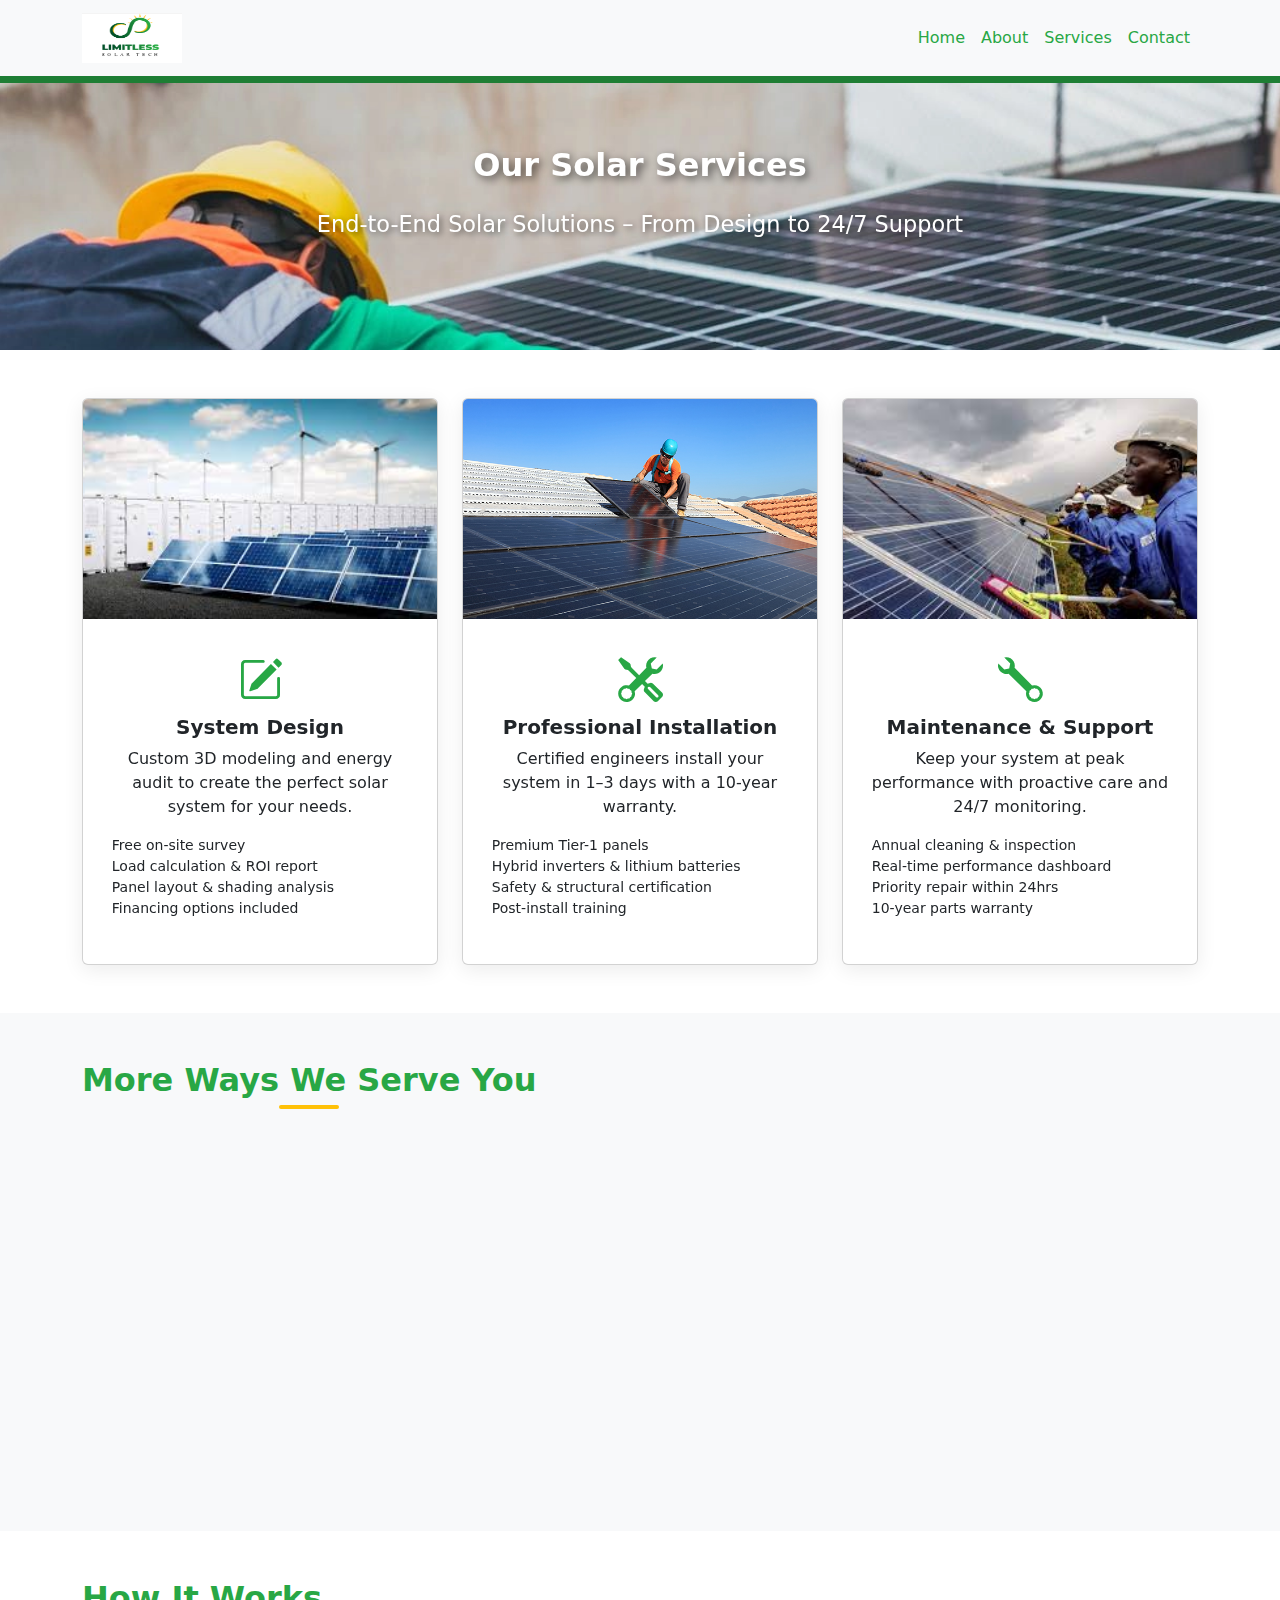
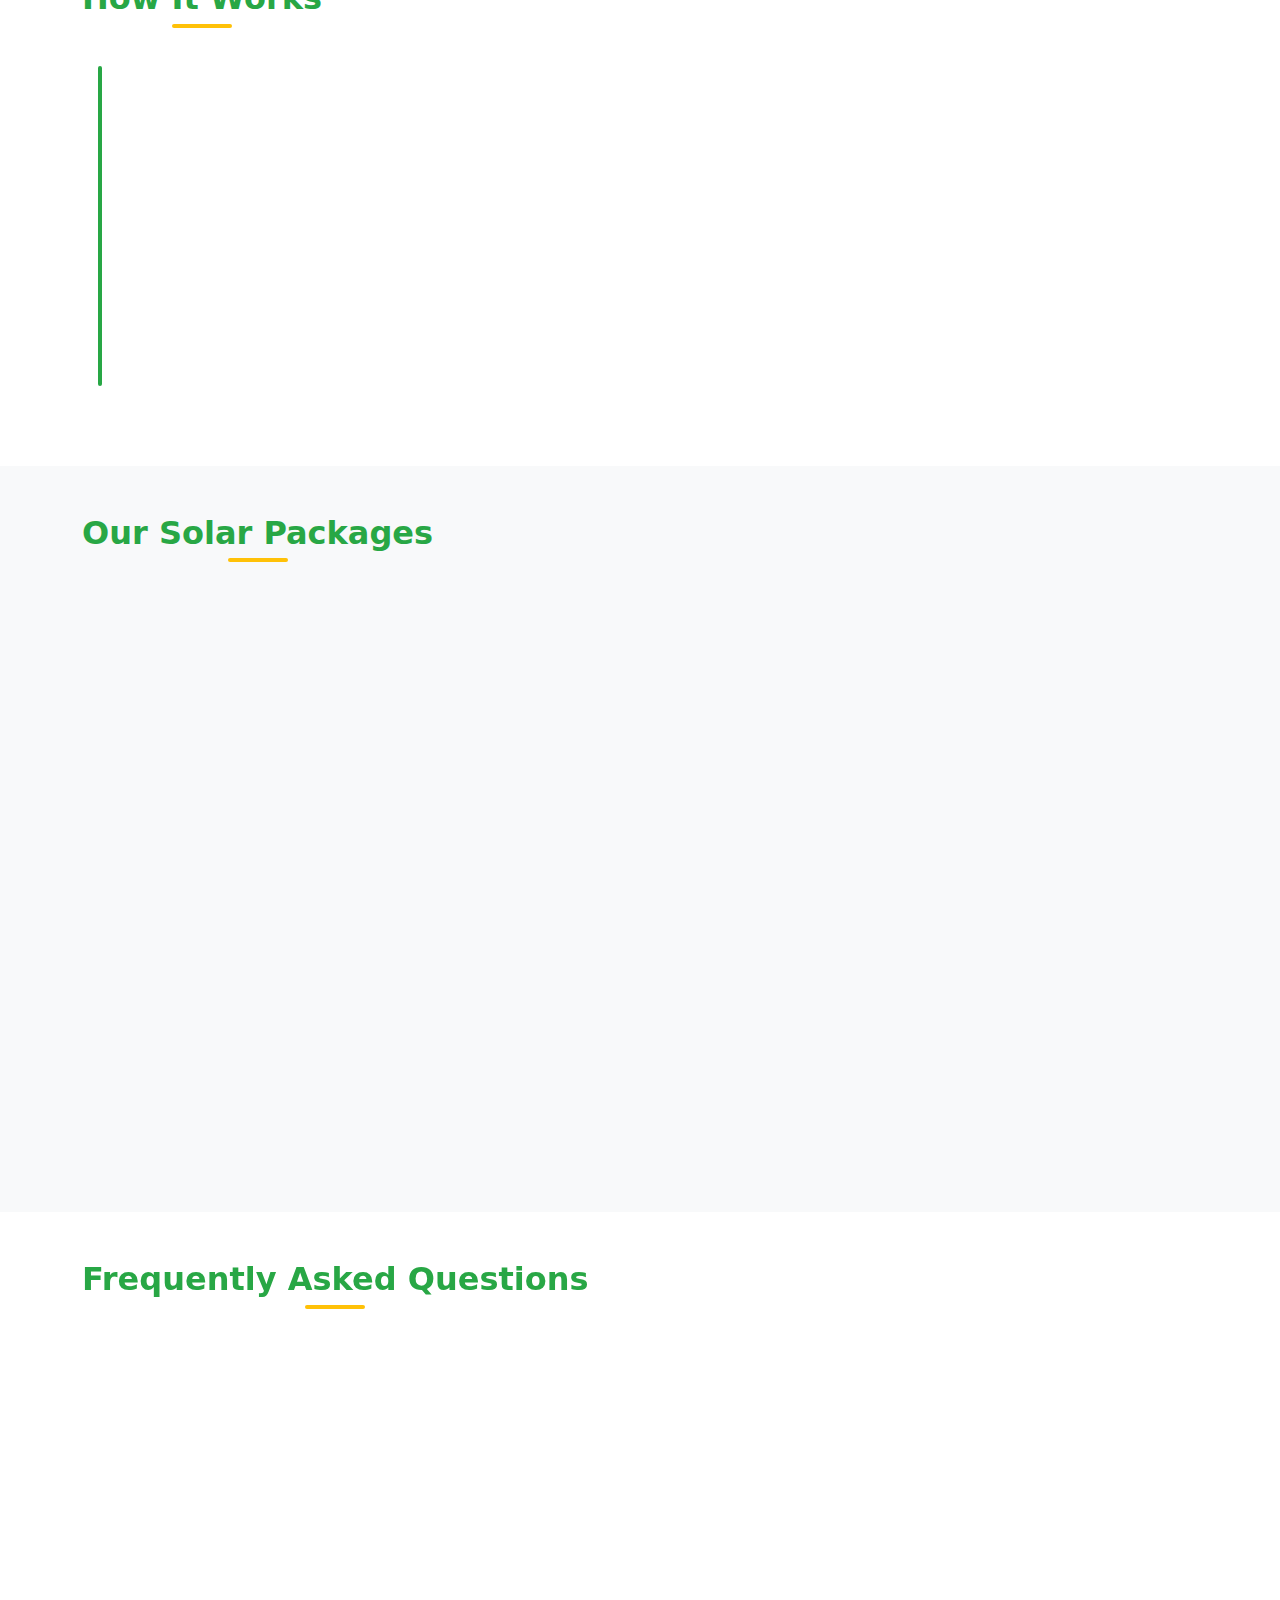
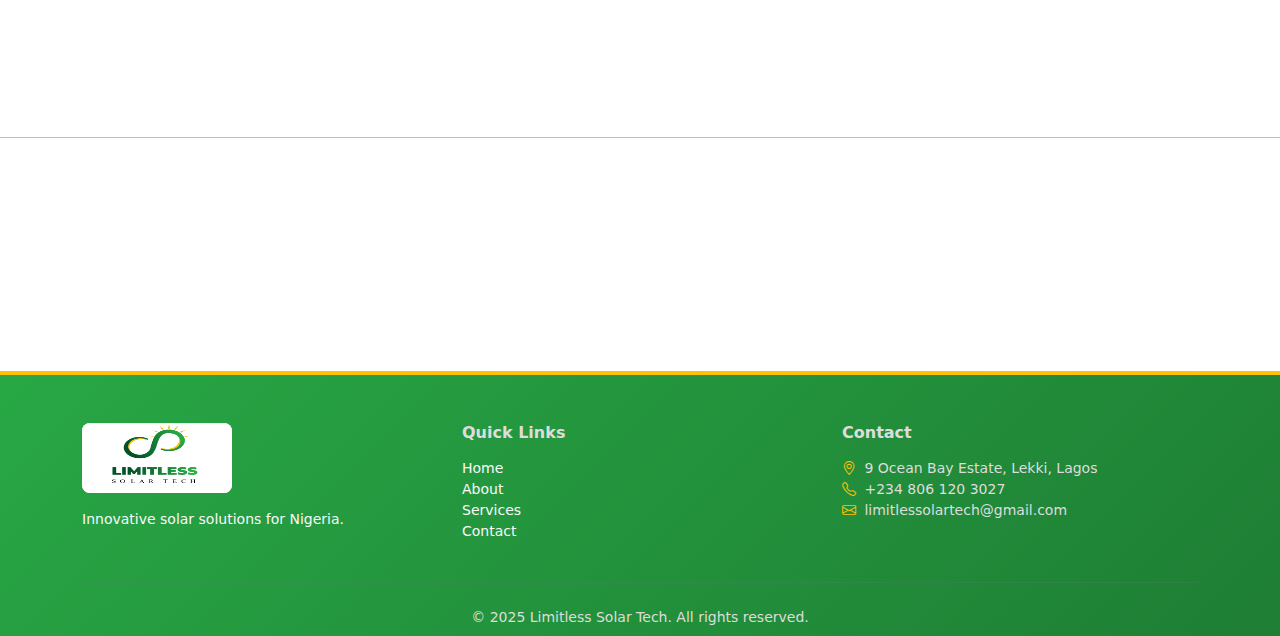
<file: services.html>
<!DOCTYPE html>
<html lang="en">
<head>
  <meta charset="UTF-8" />
  <meta name="viewport" content="width=device-width, initial-scale=1" />
  <meta name="robots" content="index, follow">
  <link rel="icon" type="image/png" href="./images/logo.png" />
  <link rel="stylesheet" href="./css/services.css">
  <link rel="stylesheet" href="./css/style.css">
  <title>Our Services - Limitless Solar Tech | Solar Design, Installation & Maintenance</title>
  <meta name="description" content="End-to-end solar services in Nigeria: design, installation, maintenance, financing, energy audits, and commercial projects.">
  <meta name="keywords" content="solar installation Nigeria, solar maintenance, solar financing Lagos, commercial solar, energy audit">
  <link rel="canonical" href="https://www.limitlesssolartech.com/services.html">

  <link href="https://cdn.jsdelivr.net/npm/bootstrap@5.3.2/dist/css/bootstrap.min.css" rel="stylesheet" />
  <link href="https://cdn.jsdelivr.net/npm/bootstrap-icons@1.11.3/font/bootstrap-icons.css" rel="stylesheet" />
  <link href="https://unpkg.com/aos@2.3.4/dist/aos.css" rel="stylesheet" />

  
</head>
<body>

<!-- Navbar -->
<nav class="navbar navbar-expand-lg fixed-top py-2">
  <div class="container">
    <a class="navbar-brand d-flex align-items-center" href="index.html">
      <img src="./images/image.png" alt="logo" class="me-2" style="height: 50px; width: 100px; background-color: white;">
      
    </a>
    <button class="navbar-toggler" type="button" data-bs-toggle="collapse" data-bs-target="#nav1">
      <span class="navbar-toggler-icon"></span>
    </button>
    <div class="collapse navbar-collapse" id="nav1">
      <ul class="navbar-nav ms-auto">
        <li class="nav-item"><a class="nav-link " href="index.html">Home</a></li>
        <li class="nav-item"><a class="nav-link" href="about.html">About</a></li>
        <li class="nav-item"><a class="nav-link" href="services.html">Services</a></li>
        <li class="nav-item"><a class="nav-link" href="contact.html">Contact</a></li>
      </ul>
    </div>
  </div>
</nav>

<!-- Hero -->
<header class="hero">
  <div class="hero-content" data-aos="fade-up">
    <h1>Our Solar Services</h1>
    <p class="lead">End-to-End Solar Solutions – From Design to 24/7 Support</p>
  </div>
</header>

<!-- Main Services -->
<section class="py-5">
  <div class="container">
    <div class="row g-4">
      <!-- Design -->
      <div class="col-lg-4" data-aos="fade-up">
        <div class="card service-card h-100">
          <img src="./images/design.jpeg" alt="Solar System Design">
          <div class="card-body text-center">
            <i class="bi bi-pencil-square icon"></i>
            <h3 class="h5 fw-bold">System Design</h3>
            <p>Custom 3D modeling and energy audit to create the perfect solar system for your needs.</p>
            <ul class="list-unstyled text-start mt-3 small">
              <li>Free on-site survey</li>
              <li>Load calculation & ROI report</li>
              <li>Panel layout & shading analysis</li>
              <li>Financing options included</li>
            </ul>
          </div>
        </div>
      </div>

      <!-- Installation -->
      <div class="col-lg-4" data-aos="fade-up" data-aos-delay="100">
        <div class="card service-card h-100">
          <img src="./images/solar-panel-installation-.jpg" alt="Solar Installation">
          <div class="card-body text-center">
            <i class="bi bi-tools icon"></i>
            <h3 class="h5 fw-bold">Professional Installation</h3>
            <p>Certified engineers install your system in 1–3 days with a 10-year warranty.</p>
            <ul class="list-unstyled text-start mt-3 small">
              <li>Premium Tier-1 panels</li>
              <li>Hybrid inverters & lithium batteries</li>
              <li>Safety & structural certification</li>
              <li>Post-install training</li>
            </ul>
          </div>
        </div>
      </div>

      <!-- Maintenance -->
      <div class="col-lg-4" data-aos="fade-up" data-aos-delay="200">
        <div class="card service-card h-100">
          <img src="./images/maintenance.jpeg" alt="Solar Maintenance">
          <div class="card-body text-center">
            <i class="bi bi-wrench icon"></i>
            <h3 class="h5 fw-bold">Maintenance & Support</h3>
            <p>Keep your system at peak performance with proactive care and 24/7 monitoring.</p>
            <ul class="list-unstyled text-start mt-3 small">
              <li>Annual cleaning & inspection</li>
              <li>Real-time performance dashboard</li>
              <li>Priority repair within 24hrs</li>
              <li>10-year parts warranty</li>
            </ul>
          </div>
        </div>
      </div>
    </div>
  </div>
</section>
<!-- Additional Services -->
<section class="py-5 bg-light">
  <div class="container">
    <h2 class="section-title text-center mb-5">More Ways We Serve You</h2>
    <div class="row g-4">
      <div class="col-md-6" data-aos="fade-right">
        <div class="d-flex align-items-start">
          <i class="bi bi-search fs-2 text-primary me-3"></i>
          <div>
            <h5>Site Assessment & Energy Audit</h5>
            <p>Comprehensive on-site evaluation and energy analysis to determine your solar needs and potential savings.</p>
          </div>
        </div>
      </div>
      <div class="col-md-6" data-aos="fade-left">
        <div class="d-flex align-items-start">
          <i class="bi bi-telephone fs-2 text-primary me-3"></i>
          <div>
            <h5>Free Phone Consultation</h5>
            <p>Get expert advice over the phone at no cost. Our team is ready to answer your solar questions.</p>
          </div>
        </div>
      </div>
      <div class="col-md-6" data-aos="fade-right" data-aos-delay="100">
        <div class="d-flex align-items-start">
          <i class="bi bi-house fs-2 text-primary me-3"></i>
          <div>
            <h5>Residential System Installation</h5>
            <p>Professional installation for homes — completed in <strong>3 to 5 days</strong> with full warranty.</p>
          </div>
        </div>
      </div>
      <div class="col-md-6" data-aos="fade-left" data-aos-delay="100">
        <div class="d-flex align-items-start">
          <i class="bi bi-building fs-2 text-primary me-3"></i>
          <div>
            <h5>Commercial System Installation</h5>
            <p>Scalable solar solutions for businesses, factories, schools, and hospitals up to <strong>10 MW</strong>.</p>
          </div>
        </div>
      </div>
      <div class="col-md-6" data-aos="fade-right" data-aos-delay="200">
        <div class="d-flex align-items-start">
          <i class="bi bi-arrow-up-circle fs-2 text-primary me-3"></i>
          <div>
            <h5>Residential System Upgrades</h5>
            <p>Expand your home solar setup with additional panels, batteries, or smart monitoring features.</p>
          </div>
        </div>
      </div>
      <div class="col-md-6" data-aos="fade-left" data-aos-delay="200">
        <div class="d-flex align-items-start">
          <i class="bi bi-arrow-up-circle fs-2 text-primary me-3"></i>
          <div>
            <h5>Commercial System Upgrades</h5>
            <p>Enhance your commercial solar system to meet growing energy demands and maximize efficiency.</p>
          </div>
        </div>
      </div>
    </div>
  </div>
</section>

<!-- Process Timeline -->
<section class="py-5">
  <div class="container">
    <h2 class="section-title text-center mb-5">How It Works</h2>
    <div class="timeline">
      <div class="timeline-item" data-aos="fade-up">
        <h5>1. Free Phone Consultation</h5>
        <p>Call us for expert advice at no cost. Our team answers all your solar questions.</p>
      </div>
      <div class="timeline-item" data-aos="fade-up" data-aos-delay="100">
        <h5>2. Site Assessment & Energy Audit</h5>
        <p>We evaluate your property and energy needs to design the perfect solar system for you.</p>
      </div>
      <div class="timeline-item" data-aos="fade-up" data-aos-delay="200">
        <h5>3. Installation (3–5 Days)</h5>
        <p>After payment, our certified team installs your system within 3 to 5 days. You're live on solar!</p>
      </div>
      <div class="timeline-item" data-aos="fade-up" data-aos-delay="300">
        <h5>4. Personalized Ongoing Support</h5>
        <p>Monitor your system 24/7 via our online platform. We handle all maintenance and support.</p>
      </div>
    </div>
  </div>
</section>

<!-- Solar Packages (Replaced Pricing Table) -->
<section class="py-5 bg-light">
  <div class="container">
    <h2 class="section-title text-center mb-5">Our Solar Packages</h2>
    <div class="table-responsive" data-aos="fade-up">
      <table class="table solar-table">
        <thead>
          <tr>
            <th>INVERTER RATING<br><small>+ PANELS</small></th>
            <th>LOAD TO POWER<br><small>(Number of appliances)</small></th>
            <th>ESTIMATED<br>BACK-UP TIME</th>
            <th>BATTERY TYPE</th>
          </tr>
        </thead>
        <tbody>
          <!-- 5kW Upgradeable -->
          <tr>
            <td class="package-name">5kW Upgradeable<br><small>Full System Includes:<br>Six (6) 450 watts Panels</small></td>
            <td class="load-list">
              #5 10 watt LED bulbs<br>
              #1 32 inches LED TV<br>
              #1 Fan
            </td>
            <td class="text-center highlight">14 - 18 hrs</td>
            <td class="text-center">5 kWh<br><small>Lithium-ion Battery</small></td>
          </tr>

          <!-- 5kW Full System -->
          <tr>
            <td class="package-name">5kW Full System<br><small>Full System Includes:<br>Ten (10) 450 watts Panels</small></td>
            <td class="load-list">
              #10 10 watts LED Bulbs<br>
              #2 32 inches LED TV<br>
              #2 Fan<br>
              #1 Small fridge / freezer
            </td>
            <td class="text-center highlight">14 - 18 hrs</td>
            <td class="text-center">10 kWh<br><small>Lithium-ion Battery</small></td>
          </tr>

          <!-- 10kW -->
          <tr>
            <td class="package-name">10kW<br><small>Full System Includes:<br>Twenty (20) 450 watts Panels</small></td>
            <td class="load-list">
              #15 10 watts LED Bulbs<br>
              #3 32 inches LED TV<br>
              #4 Fan<br>
              #1 Small fridge / freezer, (1 no)<br>
              #1 AC
            </td>
            <td class="text-center highlight">14 - 18 hrs</td>
            <td class="text-center">20 kWh<br><small>Lithium-ion Battery</small></td>
          </tr>
        </tbody>
      </table>
    </div>

    <!-- Notes -->
    <div class="note-box" data-aos="fade-up" data-aos-delay="100">
      <p class="mb-1"><strong>NOTE:</strong></p>
      <ol class="small mb-0">
        <li>One can power 2 to 3 times as much load as stated but the back-up time will drop by half to a third depending on load level.</li>
        <li>You can achieve higher back-up time for full systems (systems with solar panels), during days with good sunlight intensity.</li>
        <li>Cost savings on electricity bills majorly applies to full systems (systems with solar panels).</li>
        <li>Online visibility and monitoring is optional but available.</li>
      </ol>
    </div>

</section>

<!-- FAQ -->
<section class="py-5">
  <div class="container">
    <h2 class="section-title text-center mb-5">Frequently Asked Questions</h2>
    <div class="accordion" id="faqAccordion" data-aos="fade-up">
      <div class="faq-item">
        <div class="faq-question" onclick="toggleFAQ(this)">How long does installation take?<span></span></div>
        <div class="faq-answer">Installation takes <strong>3 to 5 days</strong> after payment. We handle everything from setup to testing and training.</div>
      </div>
      <div class="faq-item">
        <div class="faq-question" onclick="toggleFAQ(this)">Is the initial consultation really free?<span></span></div>
        <div class="faq-answer">Yes! Our <strong>free phone consultation</strong> is completely no-obligation. Call us to discuss your energy needs and get expert advice.</div>
      </div>
      <div class="faq-item">
        <div class="faq-question" onclick="toggleFAQ(this)">What does the Site Assessment & Energy Audit include?<span></span></div>
        <div class="faq-answer">We evaluate your property, analyze your energy consumption, check roof conditions, and provide a customized system design with ROI projections.</div>
      </div>
      <div class="faq-item">
        <div class="faq-question" onclick="toggleFAQ(this)">How do I monitor my system after installation?<span></span></div>
        <div class="faq-answer">Access our <strong>online monitoring platform 24/7</strong> to track system performance, energy production, and savings in real-time.</div>
      </div>
      <div class="faq-item">
        <div class="faq-question" onclick="toggleFAQ(this)">What support do you offer after installation?<span></span></div>
        <div class="faq-answer">We provide <strong>personalized ongoing support</strong> including maintenance, troubleshooting, priority repairs within 24 hours, and continuous system optimization.</div>
      </div>
      <div class="faq-item">
        <div class="faq-question" onclick="toggleFAQ(this)">Can you upgrade my existing system?<span></span></div>
        <div class="faq-answer">Absolutely! We offer both residential and commercial system upgrades to expand capacity, add batteries, or integrate smart monitoring.</div>
      </div>
    </div>
  </div>
</section>

<!-- CTA -->
<section class="cta-band py-5 text-center" id="get-quote">
  <div class="container" data-aos="zoom-in">
    <h3>Ready to Save with Solar?</h3>
    <p class="mb-4">Get your <strong>free quote</strong> in 60 seconds.</p>
    <a href="contact.html" class="btn btn-success btn-lg">Request Quote Now</a>
  </div>
</section>

<!-- Footer -->
<footer class="pt-5 pb-2">
  <div class="container">
    <div class="row g-4">
      <div class="col-md-4">
        <div class="d-flex align-items-center mb-3">
 <img src="./images/image.png" alt="Logo" style="height: 70px; width: 150px; background: white; border-radius: 8px;" >
        </div>
 <p class="small text-light">Innovative solar solutions for Nigeria.</p>

        
      </div>
      <div class="col-md-4">
        <h6 class="fw-bold mb-3">Quick Links</h6>
        <ul class="list-unstyled small">
          <li><a href="index.html" class="nav-link text-light">Home</a></li>
          <li><a href="about.html" class="nav-link text-light">About</a></li>
          <li><a href="services.html" class="nav-link text-light">Services</a></li>
          <li><a href="contact.html" class="nav-link text-light">Contact</a></li>
        </ul>
      </div>
      <div class="col-md-4">
        <h6 class="fw-bold mb-3">Contact</h6>
        <ul class="list-unstyled small mb-0">
          <li><i class="bi bi-geo-alt text-warning me-1"></i> 9 Ocean Bay Estate, Lekki, Lagos</li>
          <li><i class="bi bi-telephone text-warning me-1"></i> +234 806 120 3027</li>
          <li><i class="bi bi-envelope text-warning me-1"></i> limitlessolartech@gmail.com</li>
        </ul>
      </div>
    </div>
    <hr class="border-secondary my-4" />
    <p class="small text-center mb-0">© 2025 Limitless Solar Tech. All rights reserved.</p>
  </div>
</footer>


<script src="https://cdn.jsdelivr.net/npm/bootstrap@5.3.2/dist/js/bootstrap.bundle.min.js"></script>
<script src="https://unpkg.com/aos@2.3.4/dist/aos.js"></script>
<script>
  AOS.init({ duration: 1000, once: true });
  window.addEventListener('scroll', () => {
    document.querySelector('.navbar').classList.toggle('scrolled', window.scrollY > 50);
  });

  function toggleFAQ(element) {
    const answer = element.nextElementSibling;
    const isActive = answer.classList.contains('show');
    document.querySelectorAll('.faq-answer').forEach(ans => ans.classList.remove('show'));
    document.querySelectorAll('.faq-question').forEach(q => q.classList.remove('active'));
    if (!isActive) {
      answer.classList.add('show');
      element.classList.add('active');
    }
  }
</script>
</body>
</html>
</file>
<file: css/services.css>
:root {
      --primary: #28a745; 
      --accent: #ffc107; 
      --dark: #1a1a1a; 
      --light: #f8f9fa;
    }
    body { 
      font-family: 'Segoe UI', sans-serif; 
      background: var(--light); 
      color: #333; 
    }
   
     .hero { 
      position: relative; 
      height: 350px!important; 
      background:  url('../images/service.jpg') center/cover no-repeat fixed !important;
      color: white; 
      display: flex; 
      align-items: center; 
      justify-content: center; 
      text-align: center; 
    }
   .hero-content { 
      position: relative; 
      z-index: 2;
       max-width: 900px; 
       padding: 2rem; 
      }
    .hero h1 { 
      margin-top: 70px!important;
      font-size: 2rem!important; 
      font-weight: 600!important; 
      text-shadow: 3px 3px 8px rgba(0,0,0,0.6); 
    }
    .hero p { 
      font-size: 1.4rem; 
      text-shadow: 2px 2px 6px rgba(0,0,0,0.6); 
    }

    .section-title { 
      color: var(--primary); 
      font-weight: 700; position: relative; 
      display: inline-block; 
    }
    .section-title::after { 
      content: ''; 
      position: absolute; 
      width: 60px; 
      height: 4px; 
      background: var(--accent); 
      bottom: -10px; 
      left: 50%; 
      transform: translateX(-50%); 
      border-radius: 2px; 
    }

    .service-card { 
      border: none; 
      border-radius: 18px; 
      overflow: hidden; 
      box-shadow: 0 8px 25px rgba(0,0,0,0.1); 
      transition: all 0.4s ease; 
      height: 100%; 
    }
    .service-card:hover { 
      transform: translateY(-12px); 
      box-shadow: 0 20px 40px rgba(0,0,0,0.2); 
    }
    .service-card img { 
      height: 220px; 
      object-fit: cover; 
    }
    .service-card .card-body { 
      padding: 1.8rem; 
    }
    .service-card .icon { 
      font-size: 2.8rem; 
      color: var(--primary); 
      margin-bottom: 1rem; 
    }

    .timeline { 
      position: relative; 
      padding-left: 2rem; 
    }
    .timeline::before { 
      content: ''; 
      position: absolute; 
      left: 1rem; 
      top: 0; 
      bottom: 0; 
      width: 4px; 
      background: var(--primary); 
      border-radius: 2px; 
    }
    .timeline-item { 
      position: relative; 
      margin-bottom: 2rem; 
      padding-left: 2.5rem; 
    }
    .timeline-item::before { 
      content: ''; 
      position: absolute; 
      left: 0; 
      top: 0.5rem; 
      width: 16px; 
      height: 16px; 
      background: var(--accent); 
      border: 4px solid white; 
      border-radius: 50%; 
      box-shadow: 0 0 0 4px var(--primary); 
    }

    .solar-table {
      border-collapse: separate;
      border-spacing: 0;
      font-size: 0.95rem;
    }
    .solar-table th {
      background: var(--primary);
      color: white;
      font-weight: 600;
      padding: 1rem;
      text-align: center;
      border: 1px solid #ddd;
    }
    .solar-table td {
      padding: 1rem;
      vertical-align: top;
      border: 1px solid #ddd;
    }
    .solar-table .package-name {
      background: #e6f7e6;
      font-weight: bold;
      color: var(--primary);
    }
    .solar-table .load-list {
      padding-left: 1.5rem;
      text-align: left;
    }
    .solar-table .highlight {
      background: #fff8e6;
      font-weight: bold;
    }
    .note-box {
      background: #fff8e6;
      border-left: 4px solid var(--accent);
      padding: 1rem;
      margin-top: 1.5rem;
      font-size: 0.9rem;
    }

    .faq-item { 
      border-bottom: 1px solid #ddd; 
      padding: 1rem 0; 
    }
    .faq-question { 
      cursor: pointer; 
      font-weight: 600; 
      color: var(--primary); 
      display: flex; 
      justify-content: space-between; 
    }
    .faq-question::after { 
      content: '+'; 
      font-weight: bold; 
    }
    .faq-question.active::after { 
      content: '−'; 
    }
    .faq-answer { 
      display: none; 
      padding-top: 0.5rem; 
      color: #555; 
    }
    .faq-answer.show { 
      display: block; 
    }

    
   
   @keyframes pulse { 0%, 100% { transform: scale(1); } 50% { transform: scale(1.1); } }
    

  
@media (max-width: 768px) {
  .hero h1 { font-size: 3rem; } 
      .service-card img { height: 180px; } 
      .timeline::before { left: 0.5rem; }
      .timeline-item { padding-left: 2rem; }

  .solar-table th,
  .solar-table td {
    font-size: 13px !important;
    padding: 10px !important;
    white-space: normal !important;
  }

  .solar-table .package-name small,
  .solar-table td small {
    font-size: 12px !important;
    display: block;
  }

  .load-list {
    padding-left: 1rem !important;
    font-size: 13px;
    line-height: 1.4;
  }

  .solar-table td {
    word-wrap: break-word;
    word-break: break-word;
  }

  
  .solar-table th {
    font-size: 12px !important;
  }
}
</file>
<file: css/style.css>
:root {
      --primary: #28a745;
      --accent: #ffc107;
      --dark: #1a1a1a;
      --light: #f8f9fa;
    }
    body {
      font-family: 'Segoe UI', Tahoma, Geneva, Verdana, sans-serif;
      background-color: var(--light);
      color: #333;
    }
    .navbar {
      background-color: var(--light);
      transition: all 0.3s ease;
      padding: 1rem 0;
    border-bottom: #1e7e34  7px solid ;
    font-weight: 500;
   
    }
    .navbar.scrolled {
      background: white;
      padding: 0.5rem 0;
      box-shadow: 0 4px 15px rgba(183, 126, 126, 0.1);
      color: yellow;
    }
    .navbar-brand {
      font-weight: 700;
      font-size: 1.6rem;
      color: white !important;
    }
    .nav-link {
      color: var(--primary) !important;
      border: #28a745 3px solid ;
      font-weight: 500;
      transition: all 0.3s ease;
      position: relative;
    }
    .nav-link:hover, .nav-link.active {
      color: var(--accent) !important;
    }
    .nav-link::after {
      content: '';
      position: absolute;
      width: 0;
      height: 2px;
      bottom: 0;
      left: 50%;
      background-color: var(--accent);
      transition: width 0.3s ease, left 0.3s ease;
    }
    .nav-link:hover::after, .nav-link.active::after {
      width: 100%;
      left: 0;
    }

    
    .hero {
      position: relative;
      height: 100vh;
      background-color: white!important;
      background:  url('../images/pexels-photo-356036.jpeg') center/cover no-repeat fixed;
      color: white;
      display: flex;
      align-items: center;
      justify-content: center;
      text-align: center;
    }
    .hero::before {
      content: '';
      position: absolute;
      top: 0; left: 0; right: 0; bottom: 0;
      background: white (40, 167, 69, 0.4);
      z-index: 1;
    }
    .hero-content {
      position: relative;
      z-index: 2;
      max-width: 900px;
      padding: 2rem;
    }
    .hero h1 {
      font-size: 2.5rem;
      font-weight: 700;
      margin-bottom: 1.5rem;
      text-shadow: 3px 3px 8px rgba(0,0,0,0.6);
    }
    .hero p {
      font-size: 1.4rem;
      margin-bottom: 2rem;
      text-shadow: 2px 2px 6px rgba(0,0,0,0.6);
    }
    .btn-primary {
      background-color: var(--accent);
      border-color: var(--accent);
      color: #000;
      font-weight: 600;
      padding: 0.8rem 2rem;
      border-radius: 50px;
      box-shadow: 0 4px 15px rgba(0,0,0,0.2);
    }
    .btn-primary:hover {
      background-color: #e0a800;
      transform: translateY(-3px);
      box-shadow: 0 6px 20px rgba(0,0,0,0.3);
    }
    .section-title {
      color: var(--primary);
      font-weight: 700;
      position: relative;
      display: inline-block;
    }
    .section-title::after {
      content: '';
      position: absolute;
      width: 60px;
      height: 4px;
      background: var(--accent);
      bottom: -10px;
      left: 50%;
      transform: translateX(-50%);
      border-radius: 2px;
    }
    .feature-card {
      border: none;
      border-radius: 15px;
      overflow: hidden;
      box-shadow: 0 5px 15px rgba(0,0,0,0.1);
      transition: all 0.3s ease;
    }
    .feature-card:hover {
      transform: translateY(-10px);
      box-shadow: 0 15px 30px rgba(0,0,0,0.2);
    }
.service-card {
      background: white;
      border-radius: 12px;
      overflow: hidden;
      box-shadow: 0 5px 20px rgba(0,0,0,0.08);
      transition: 0.3s;
    }
    .service-card:hover {
      transform: translateY(-8px);
      box-shadow: 0 15px 35px rgba(0,0,0,0.15);
    }
    .service-img {
      height: 200px;
      object-fit: cover;
    }
    .step-number {
      width: 50px;
      height: 50px;
      background: var(--primary);
      color: white;
      border-radius: 50%;
      display: flex;
      align-items: center;
      justify-content: center;
      font-weight: bold;
      font-size: 1.3rem;
      margin: 0 auto 1rem;
    }
    .stats-number {
      font-size: 1.5rem;
      font-weight: 600;
      color: var(--primary);
    }
    .cta-band {
      border-top: var(--accent) 1px solid ;
      box-shadow: #12a54f 770px 4px 1500px rgba(18, 159, 44, 0.2);
    }
    .cta-band h3{
     box-shadow: 0 80px 100px yellow;
      color: green;
    }
    .cta-band p {
      color: var(--accent);
      
    }
    
    footer {
       background: linear-gradient(135deg, var(--primary), #1e7e34);
      color: #ddd;
      border-top: var(--accent) 4px solid ;
    }
   
    @keyframes pulse {
      0%, 100% { transform: scale(1); }
      50% { transform: scale(1.1); }
    }

    @media (max-width: 768px) {
  .hero {
    min-height: 70vh;
    background-attachment: scroll;
  }
  
  .hero h1 {
    font-size: 2.5rem;
    margin-bottom: 15px;
  }
  
  .hero .lead {
    font-size: 1.1rem;
    margin-bottom: 20px;
  }
  
  .hero-content {
    padding: 15px;
  }
}


@media (max-width: 576px) {
  .hero {
    min-height: 60vh;
    background-attachment: scroll;
  }
  
  .hero h1 {
    font-size: 1.8rem;
    margin-bottom: 12px;
  }
  
  .hero .lead {
    font-size: 0.95rem;
    margin-bottom: 15px;
  }
  
  .hero-content {
    padding: 10px;
  }
  
  .hero .btn {
    display: block;
    width: 100%;
    margin-bottom: 10px !important;
  }
}
</file>
